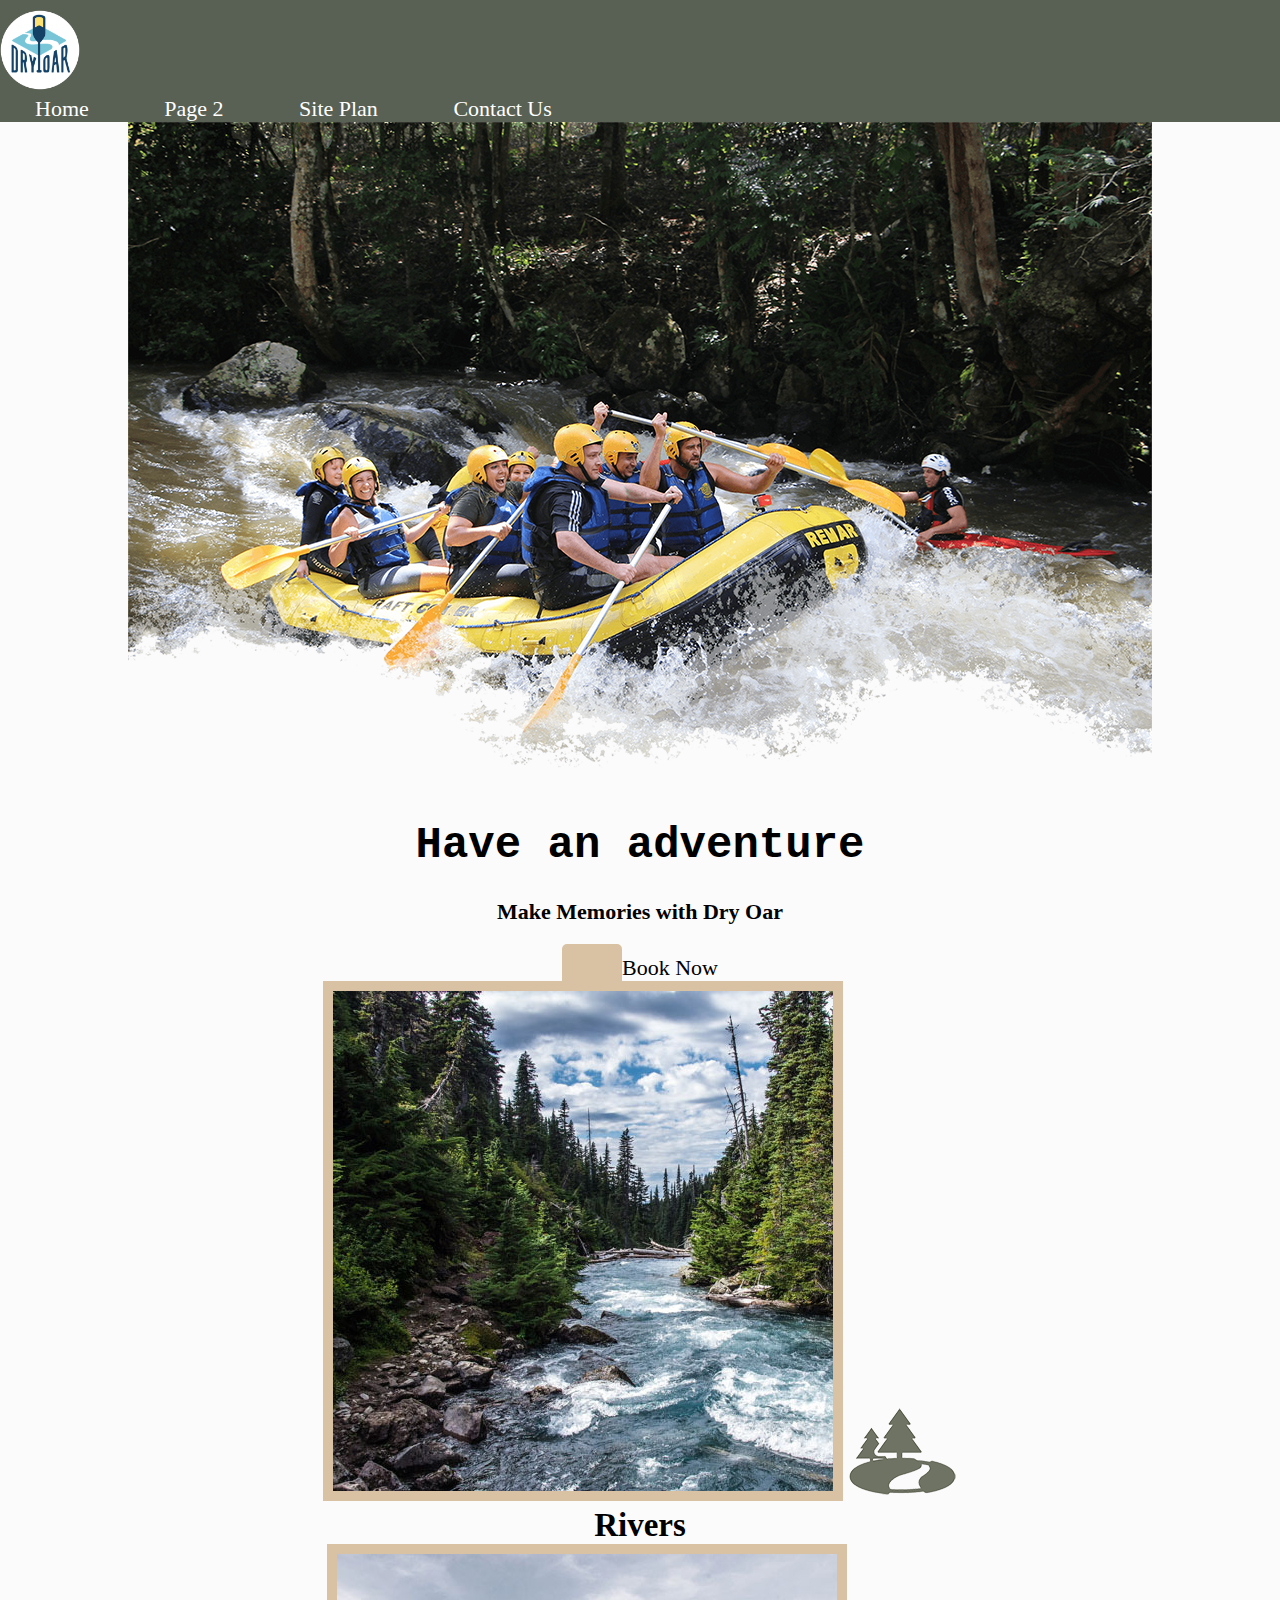
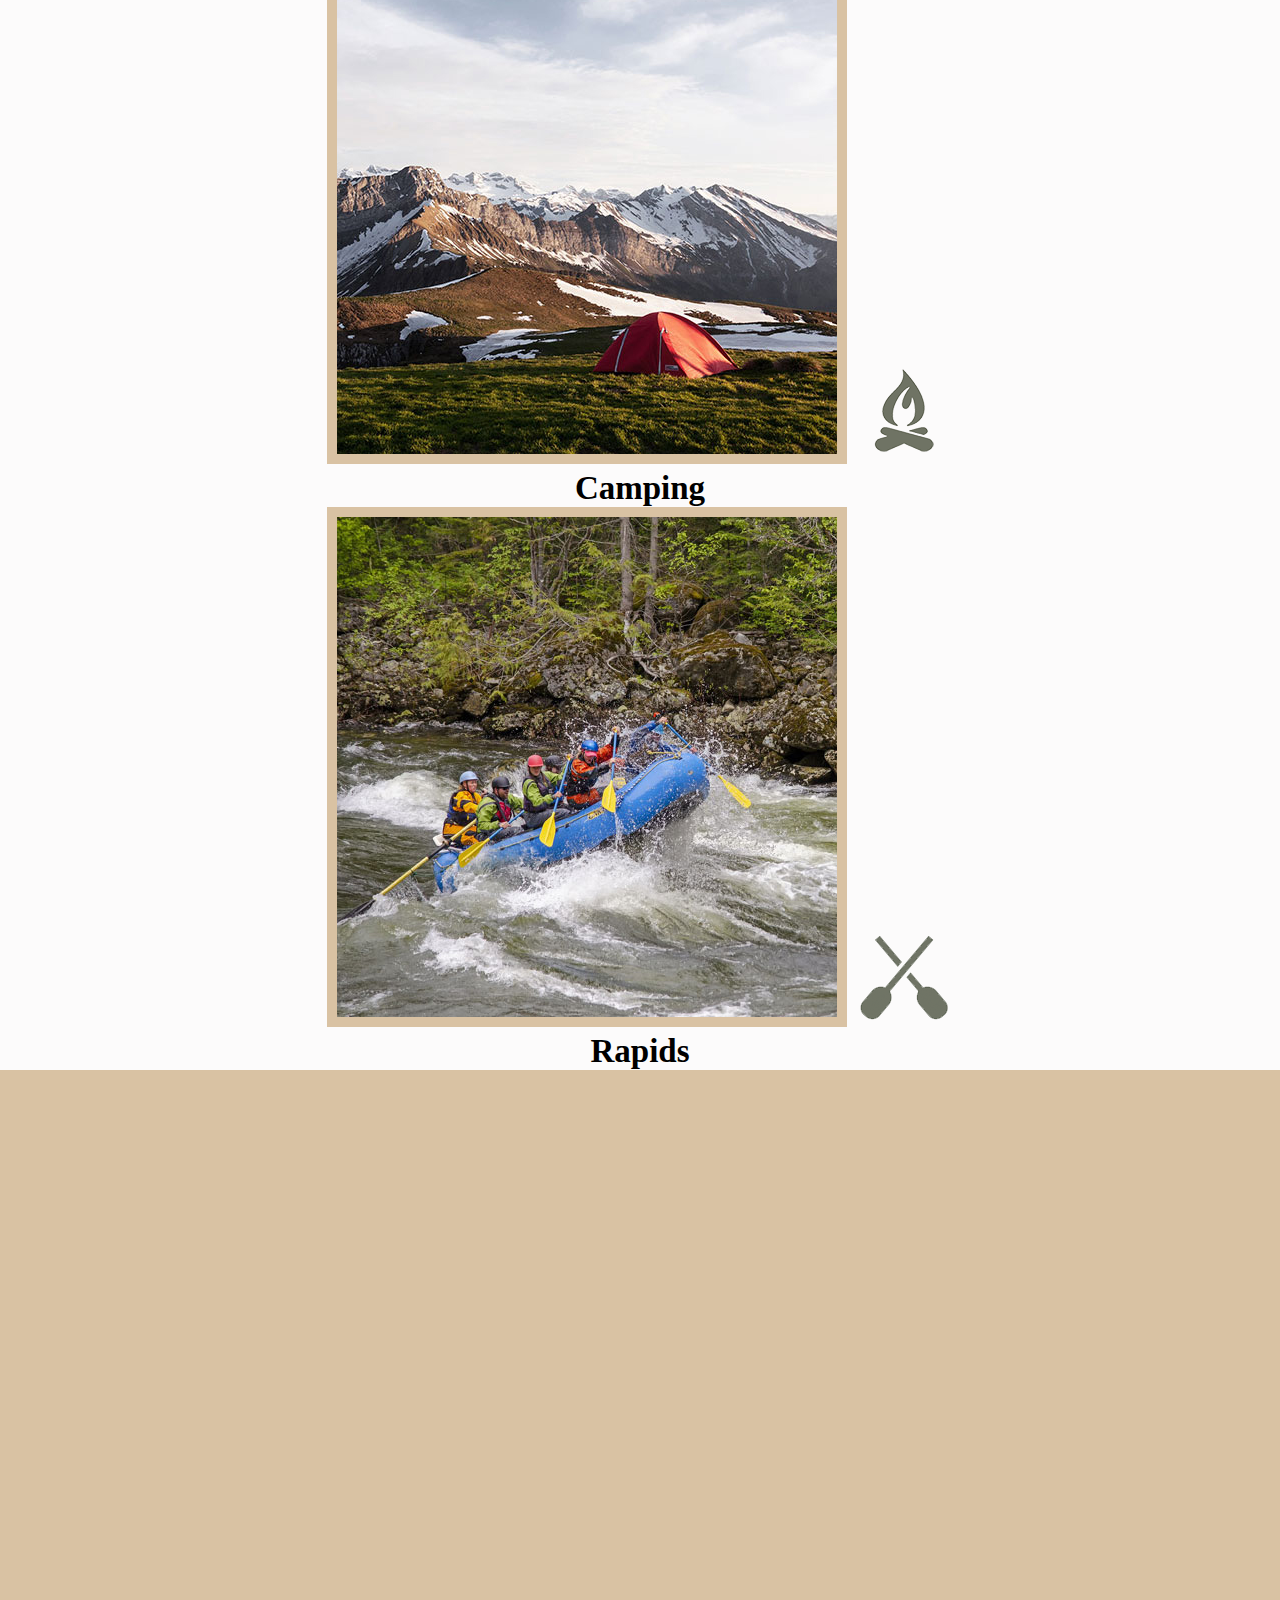
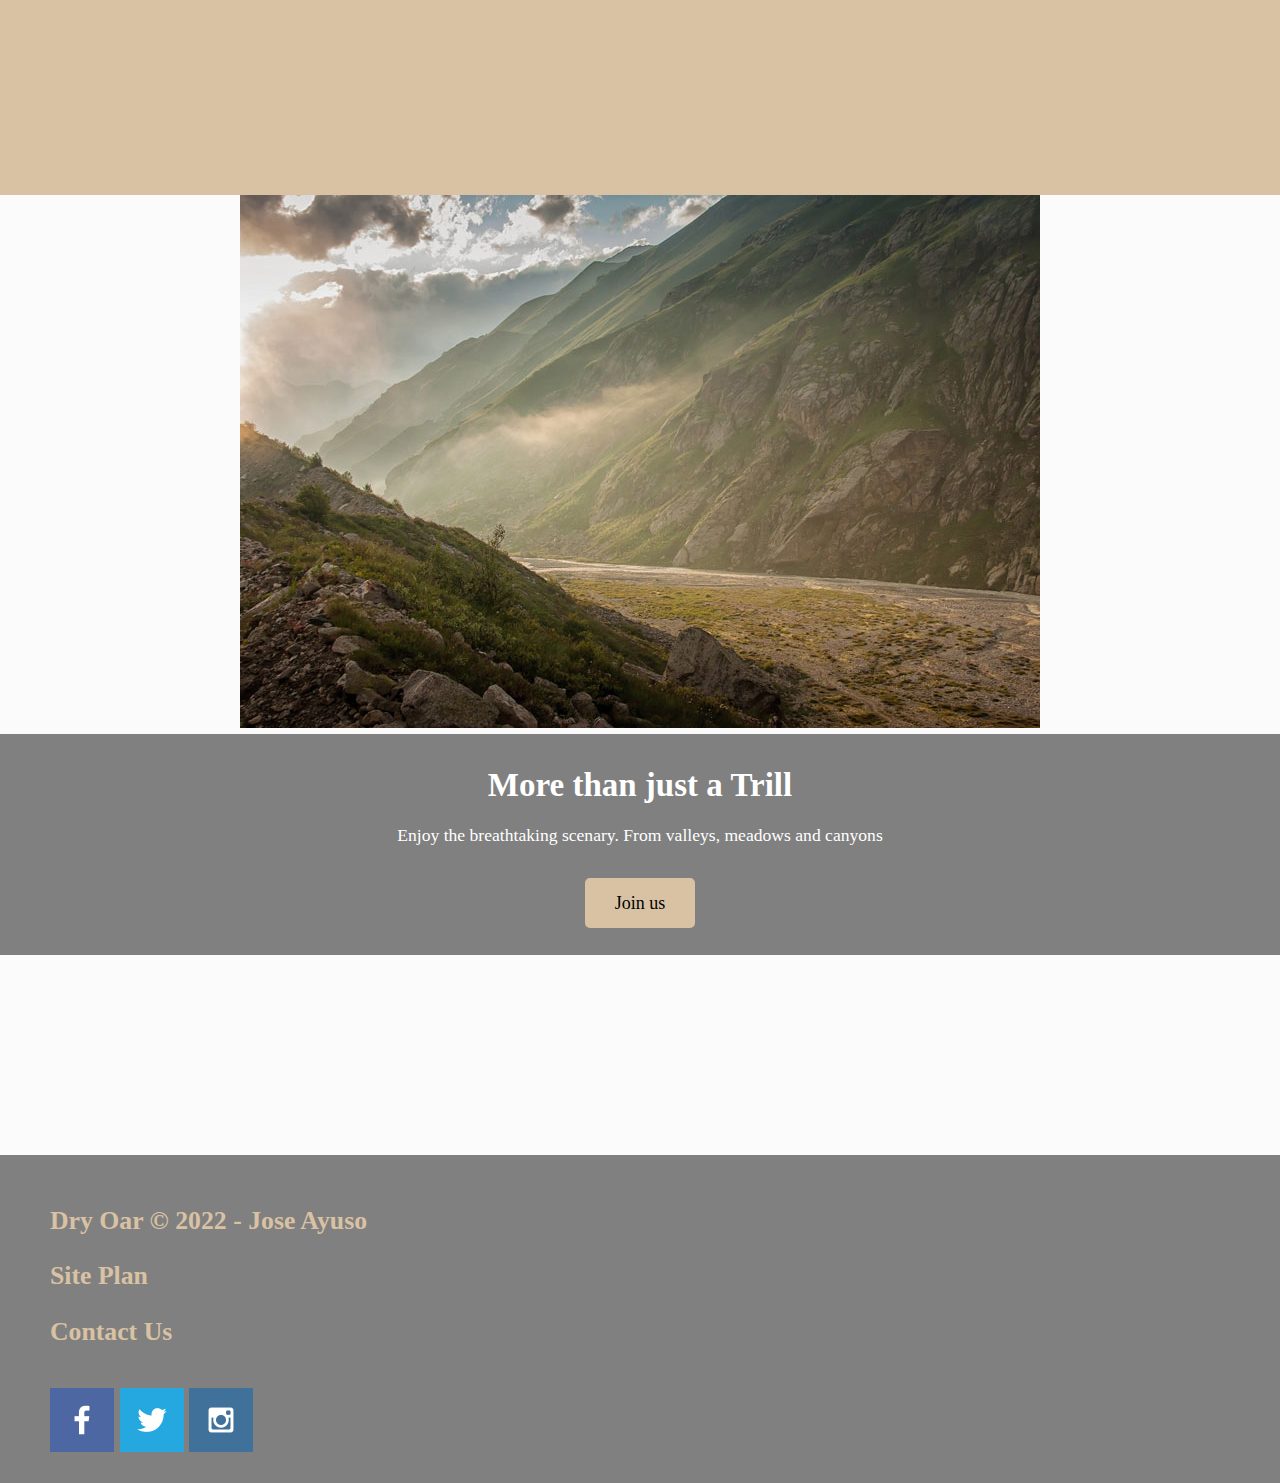
<file: index.html>
<!DOCTYPE html>
<html lang="en">
<head>
    <link rel = "stylesheet" href="styles/style.css">
    <meta charset="UTF-8">
    <meta http-equiv="X-UA-Compatible" content="IE=edge">
    <meta name="viewport" content="width=device-width, initial-scale=1.0">
    <title>Whitewater Rafting Vacations | Dry Oar Boating | Home</title>
</head>
<body>
    <div id="content">
        <header>
            <a id="logo_link" href="index.html">
                <img class="logo" src="images/logo.png" alt="Dry Oar Logo">
            </a>
            <nav>
                <a href="index.html">Home</a>
                <a href="#">Page 2</a>
                <a href="site-planning-rafting.html">Site Plan</a>
                <a href="contactus.html">Contact Us</a>
            </nav>
        </header>
        <div id="hero">
            <div id="hero-box">
                <img id ="hero-img" src="images/hero.png",  alt="People enjoying rafting">
            </div>
            <section id="hero-msg">
                <h1 class="home-title">Have an adventure</h1>
                <h4>Make Memories with Dry Oar </h4>
                <div class='button-box'>
                    <a class='book' href="rates.html"></a>Book Now</a>
                </div>
            </section>
        </div>
        <main class="home-grid">
            <section class ="rivers-card">
                <img class="card-img" src="images/rivers.jpg" alt="river in forest">
                <img class="icon" src="images/river_icon.png" alt="river icon">
                <h2>Rivers</h2>
            </section>
            <section class="camping-card">
                <img class="card-img" src="images/camping.jpg" alt="tent in mountain">
                <img class="icon" src="images/fire_icon.png" alt="fire icon">
                <h2>Camping</h2>
            </section>
            <section class="rapids-card">
                <img class="card-img" src="images/rapids.jpg" alt="rafting boat">
                <img class="icon" src="images/oars.png" alt="oars icon">
                <h2>Rapids</h2>
            </section>
            <div id="background"></div>
            <img class="mountains" src="images/mountains.jpg" alt="Misty Mountains">
            <section class="msg">
                <h2>More than just a Trill</h2>
                <p>Enjoy the breathtaking scenary. From valleys, meadows and canyons</p>
                <a class='join' href="rivers.html">Join us</a>
            </section>
        </main>
        <footer>
            <h3>Dry Oar &copy; 2022 - Jose Ayuso</h3>
            <h3><a href="site-plan-rafting.html">Site Plan</a></h3>
            <h3> <a href="contactus.html">Contact Us</a></h3>
            <div class="social">
                <a href="https://facebook.com">
                    <img src="images/facebook.png" alt="fb icon">    
                </a>
                <a href="https://twitter.com">
                    <img src="images/twitter.png" alt="twitter icon">
                </a>    
                <a href="https://instagram.com">
                    <img src="images/instagram.png" alt="instagram icon">
                </a>    
            </div>
        </footer>
    </div>
</body>
</html>
</file>
<file: styles/style.css>
body{
  
  max-width: 1600px;
  margin: 0;
  padding: 0;
  font-size: 22px;
  text-align: center;
  background-color: #fcfbfb;
  font-family: 'Papyrus', 'Goudy Old Style', 'sans-serif';

}
header{
  
  background-color: rgba(20,30,13, .7);
  text-align: left;
  
}
.home-title{

  font-family: 'Courier New', 'Bradley Hand', sans-serif;
  font-size: 2em;
  margin-top: 10px;

}
h1{
  background-color: #fcfbfb;

}
h2{

  margin: 0;

}
nav a:hover{
  
  background-color: white;
  color: black;
  text-decoration: underline;
}
.book, .join{
  
  background-color: #d9c2a3;
  color: black;
  text-decoration: none ;
  font-size: 18px;
  padding: 15px 30px;
  margin-top: 50px;
  border-radius: 5px;
}
.card-img{

  border: 10px solid #d9c2a3;

}
main section img{

  box-sizing: border-box;
}
.rivers_card, .camping_card, .rapids_card{

  margin: 200px 0;
}
.book:hover, .join:hover{
  
  background-color: white;
  color: black;
}

#hero-msg h1, #hero-msg h4{

  text-align: center;

}
.button-box{

text-align: center;
}
main section{

text-align: center;
}
nav a{

  color: white ;
  text-align: center;
  text-decoration: none;
  padding: 35px
}
.home-title{
  
  font-size: 2em;
  margin-top: 10px;
  color: black;
}
h4{
 
  color: black;
}
#background{
  
  height: 725px;
  background-color: #d9c2a3;
}
.msg{
  
  background-color: gray;
  line-height: 1.5em;
  padding: 35px;
}
.msg h2{
  background-color: gray;
  color: white;
}
.msg p{

  background-color: gray;
  color: white;
  font-size: .8em;
  padding-bottom: 15px;
}
#logo_link{

  padding-top: 5px;
}
.logo{

  width: 80px;
  padding-top: 10px;
}
footer{

  text-decoration: none;
  text-align: left;
  background-color: gray;
  color: #d9c2a3;
  padding: 25px 50px;
  margin-top: 200px;
}
footer a{

  text-decoration: none;
  color: black;

}
footer h3{

  color: #d9c2a3;
}
footer h3 a:hover{

  text-decoration: underline;

}
footer a{

  color: #d9c2a3;
}
footer a:hover{

  color: #d9c2a3;
}
footer .social img{

  padding-top: 15px;
}
</file>
